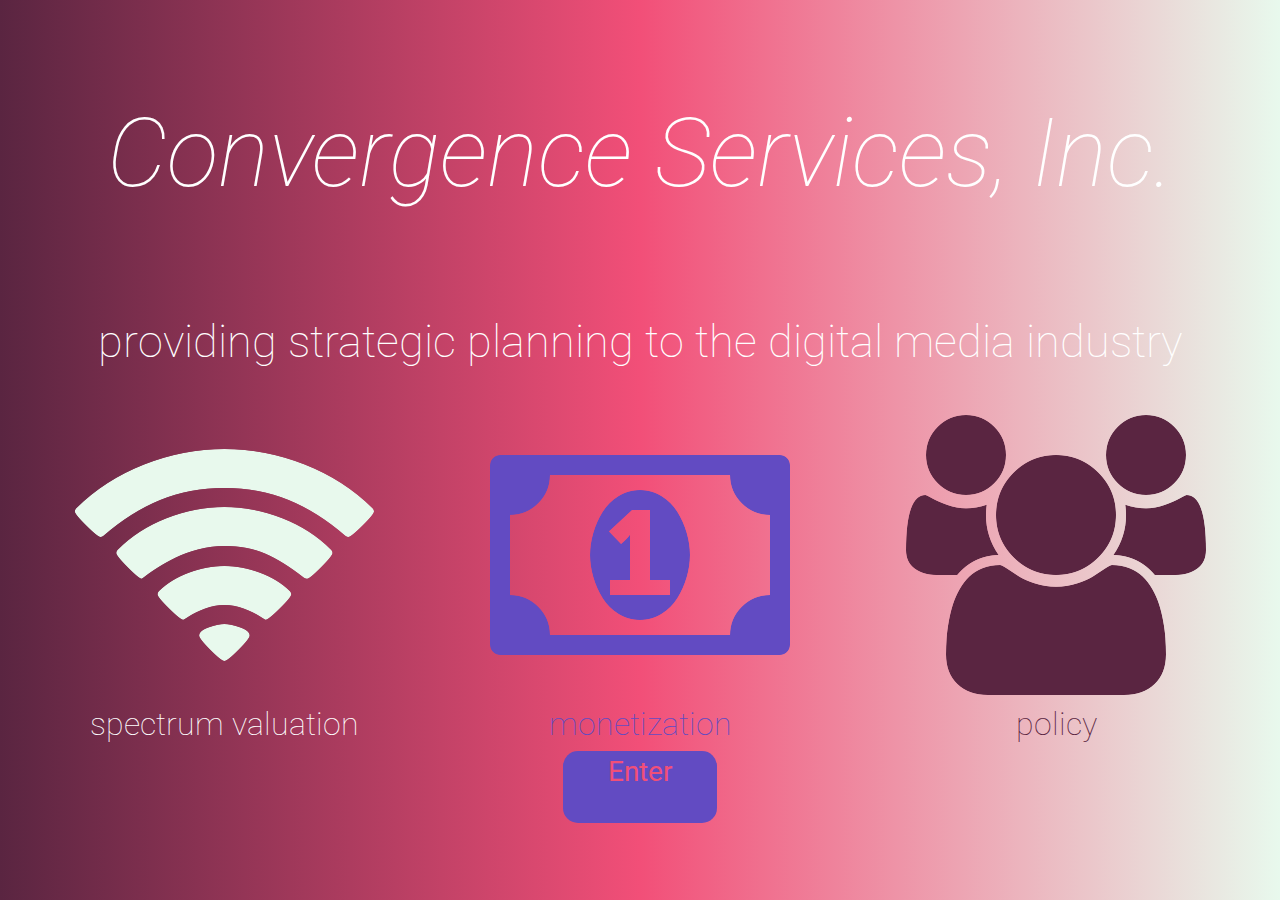
<file: index.html>
<!DOCTYPE html>
<html>
<head>
	<meta charset="utf-8">
	<meta name="viewport" content="width=device-width, initial-scale=1.0">
	<title>Convergence Services, Inc.</title>
	<link rel="stylesheet" type="text/css" href="indexStyles.css">
	<link href="https://fonts.googleapis.com/css?family=Lato" rel="stylesheet">
	<link href="https://fonts.googleapis.com/css?family=Roboto" rel="stylesheet">
	<link href="https://stackpath.bootstrapcdn.com/bootstrap/4.3.1/css/bootstrap.min.css" rel="stylesheet" integrity="sha384-ggOyR0iXCbMQv3Xipma34MD+dH/1fQ784/j6cY/iJTQUOhcWr7x9JvoRxT2MZw1T" crossorigin="anonymous">
	<link rel="stylesheet" href="https://use.fontawesome.com/releases/v5.5.0/css/all.css" integrity="sha384-B4dIYHKNBt8Bc12p+WXckhzcICo0wtJAoU8YZTY5qE0Id1GSseTk6S+L3BlXeVIU" crossorigin="anonymous">
</head>
<body>

<div>
	<h1>Convergence Services, Inc.</h1>
</div>
<div>
	<h2>providing strategic planning to the digital media industry</h2>
</div>
<div>
	<img src="images/symbol1.png">
	<h3>spectrum valuation</h3>
</div>
<div>
	<img src="images/symbol2.png">
	<h3>monetization</h3>
	<div class="button">
		<a href="about.html">Enter</a>
	</div>
</div>
<div>
	<img src="images/symbol3.png">
	<h3>policy</h3>
</div>


<script src="https://code.jquery.com/jquery-3.3.1.slim.min.js" integrity="sha384-q8i/X+965DzO0rT7abK41JStQIAqVgRVzpbzo5smXKp4YfRvH+8abtTE1Pi6jizo" crossorigin="anonymous"></script>

<script src="https://cdnjs.cloudflare.com/ajax/libs/popper.js/1.14.0/umd/popper.min.js" integrity="sha384-cs/chFZiN24E4KMATLdqdvsezGxaGsi4hLGOzlXwp5UZB1LY//20VyM2taTB4QvJ" crossorigin="anonymous"></script>

<script src="https://stackpath.bootstrapcdn.com/bootstrap/4.3.1/js/bootstrap.bundle.min.js" integrity="sha384-xrRywqdh3PHs8keKZN+8zzc5TX0GRTLCcmivcbNJWm2rs5C8PRhcEn3czEjhAO9o" crossorigin="anonymous"></script>
</body>
</html>
</file>
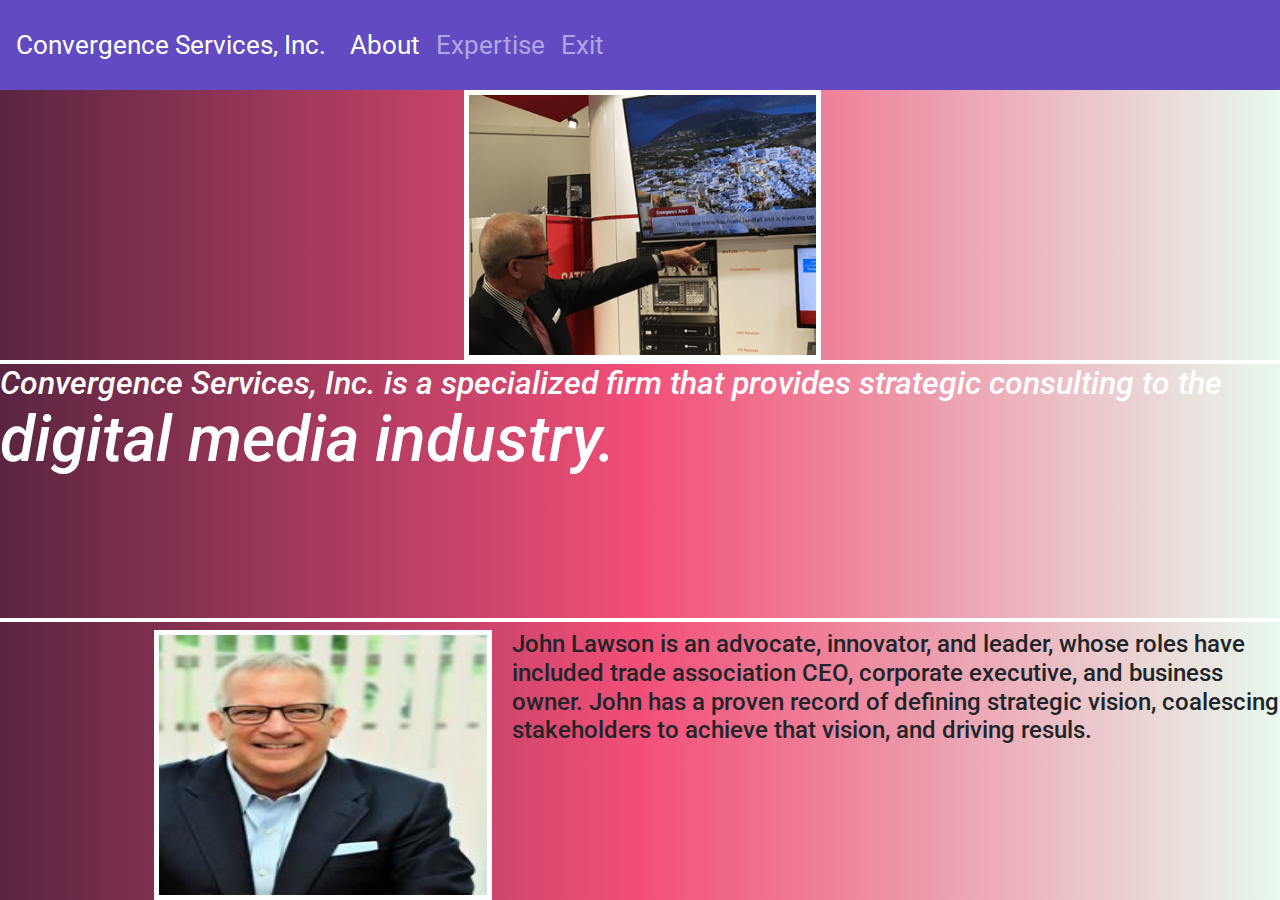
<file: about.html>
<!DOCTYPE html>
<html>
<head>
	<meta charset="utf-8">
	<meta name="viewport" content="width=device-width, initial-scale=1.0">
	<title>Convergence Services, Inc.</title>
	<link rel="stylesheet" type="text/css" href="aboutStyles.css">
	<link href="https://fonts.googleapis.com/css?family=Lato" rel="stylesheet">
	<link href="https://fonts.googleapis.com/css?family=Roboto" rel="stylesheet">
	<link href="https://stackpath.bootstrapcdn.com/bootstrap/4.3.1/css/bootstrap.min.css" rel="stylesheet" integrity="sha384-ggOyR0iXCbMQv3Xipma34MD+dH/1fQ784/j6cY/iJTQUOhcWr7x9JvoRxT2MZw1T" crossorigin="anonymous">
	<link rel="stylesheet" href="https://use.fontawesome.com/releases/v5.5.0/css/all.css" integrity="sha384-B4dIYHKNBt8Bc12p+WXckhzcICo0wtJAoU8YZTY5qE0Id1GSseTk6S+L3BlXeVIU" crossorigin="anonymous">
</head>
<body>

<nav class="navbar navbar-expand-lg navbar-dark">
  <a class="navbar-brand" href="#">Convergence Services, Inc.</a>
  <button class="navbar-toggler" type="button" data-toggle="collapse" data-target="#navbarSupportedContent" aria-controls="navbarSupportedContent" aria-expanded="false" aria-label="Toggle navigation">
    <span class="navbar-toggler-icon"></span>
  </button>

  <div class="collapse navbar-collapse" id="navbarSupportedContent">
    <ul class="navbar-nav mr-auto">
      <li class="nav-item active">
        <a class="nav-link" href="about.html">About</a>
      </li>
      <li class="nav-item">
        <a class="nav-link" href="expertise.html">Expertise</a>
      </li>
      <li class="nav-item">
        <a class="nav-link" href="index.html">Exit</a>
      </li>
    </ul>
  </div>
</nav>

<h2>Convergence Services, Inc. is a specialized firm that provides strategic consulting to the <span>digital media industry.</span></h2>

<div id="john1"><img src="images/johnLawson1.png"></div>

<h4>We assist, guide, and advise companies on spectrum valuation, monetization, policy, hybrid wireless networks, and next-generation emergency communications. Based near Washington, DC, we work at the intersection of technology, business, and policy.</h4>

<div id="john2"><img src="images/johnLawson2.jpg"></div>

<h1>John Lawson, <span>Founder/Principal</span></h1>

<h4>John Lawson is an advocate, innovator, and leader, whose roles have included trade association CEO, corporate executive, and business owner. John has a proven record of defining strategic vision, coalescing stakeholders to achieve that vision, and driving resuls.</h4>

<script src="https://code.jquery.com/jquery-3.3.1.slim.min.js" integrity="sha384-q8i/X+965DzO0rT7abK41JStQIAqVgRVzpbzo5smXKp4YfRvH+8abtTE1Pi6jizo" crossorigin="anonymous"></script>

<script src="https://cdnjs.cloudflare.com/ajax/libs/popper.js/1.14.0/umd/popper.min.js" integrity="sha384-cs/chFZiN24E4KMATLdqdvsezGxaGsi4hLGOzlXwp5UZB1LY//20VyM2taTB4QvJ" crossorigin="anonymous"></script>

<script src="https://stackpath.bootstrapcdn.com/bootstrap/4.3.1/js/bootstrap.bundle.min.js" integrity="sha384-xrRywqdh3PHs8keKZN+8zzc5TX0GRTLCcmivcbNJWm2rs5C8PRhcEn3czEjhAO9o" crossorigin="anonymous"></script>
</body>
</html>
</file>
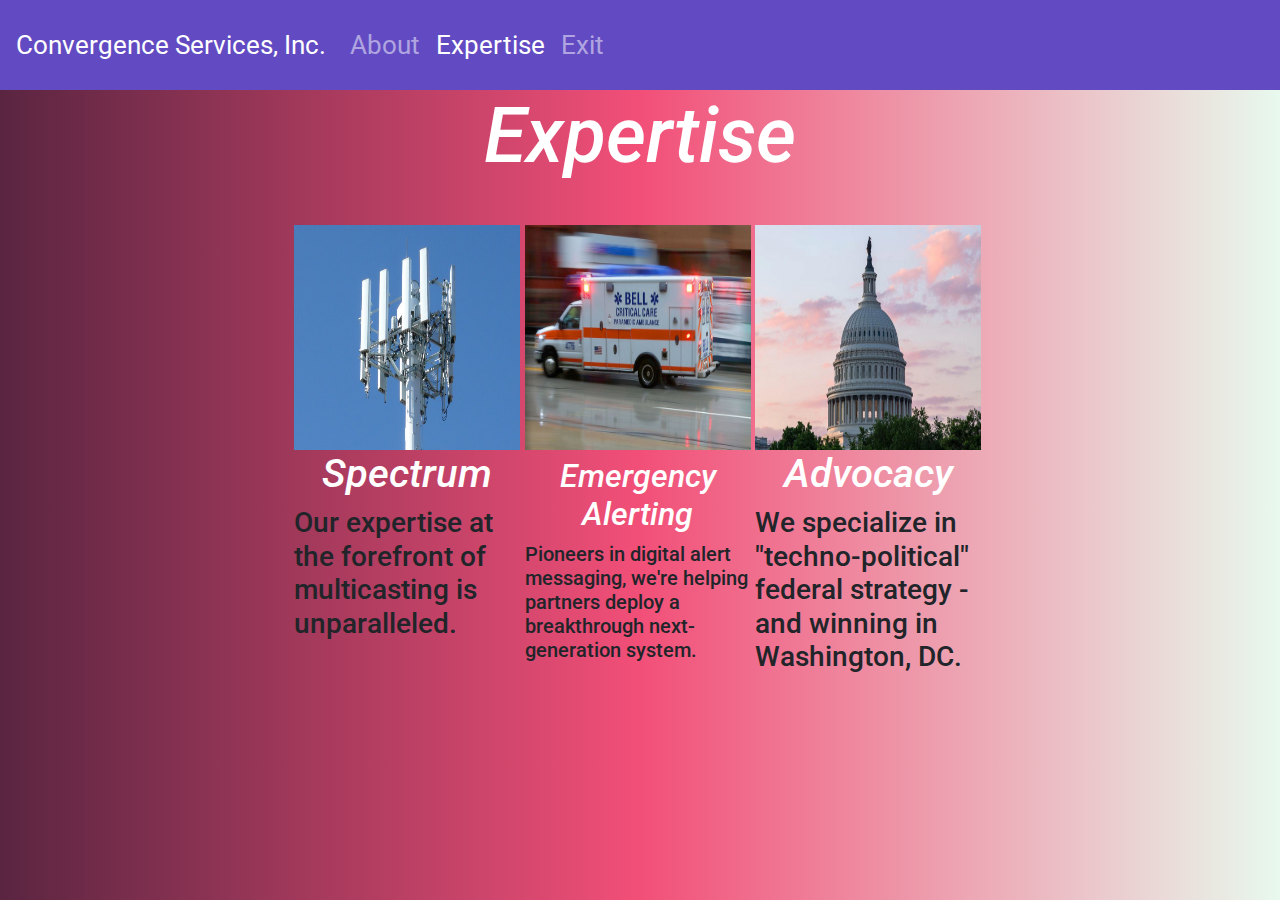
<file: expertise.html>
<!DOCTYPE html>
<html>
<head>
	<meta charset="utf-8">
	<meta name="viewport" content="width=device-width, initial-scale=1.0">
	<title>Convergence Services, Inc.</title>
	<link rel="stylesheet" type="text/css" href="expertiseStyles.css">
	<link href="https://fonts.googleapis.com/css?family=Lato" rel="stylesheet">
	<link href="https://fonts.googleapis.com/css?family=Roboto" rel="stylesheet">
	<link href="https://stackpath.bootstrapcdn.com/bootstrap/4.3.1/css/bootstrap.min.css" rel="stylesheet" integrity="sha384-ggOyR0iXCbMQv3Xipma34MD+dH/1fQ784/j6cY/iJTQUOhcWr7x9JvoRxT2MZw1T" crossorigin="anonymous">
	<link rel="stylesheet" href="https://use.fontawesome.com/releases/v5.5.0/css/all.css" integrity="sha384-B4dIYHKNBt8Bc12p+WXckhzcICo0wtJAoU8YZTY5qE0Id1GSseTk6S+L3BlXeVIU" crossorigin="anonymous">
</head>
<body>

<nav class="navbar navbar-expand-lg navbar-dark">
  <a class="navbar-brand" href="#">Convergence Services, Inc.</a>
  <button class="navbar-toggler" type="button" data-toggle="collapse" data-target="#navbarSupportedContent" aria-controls="navbarSupportedContent" aria-expanded="false" aria-label="Toggle navigation">
    <span class="navbar-toggler-icon"></span>
  </button>

  <div class="collapse navbar-collapse" id="navbarSupportedContent">
    <ul class="navbar-nav mr-auto">
      <li class="nav-item">
        <a class="nav-link" href="about.html">About</a>
      </li>
      <li class="nav-item active">
        <a class="nav-link" href="expertise.html">Expertise</a>
      </li>
      <li class="nav-item">
        <a class="nav-link" href="index.html">Exit</a>
      </li>
    </ul>
  </div>
</nav>

<h1><span style="font-size: 6vw;">Expertise</span></h1>

<img src="images/spectrum.jpg">
<img src="images/emergencyAlerting.jpg">
<img src="images/advocacy.jpg">

<div id="spectrum">
  <h1>Spectrum</h1>
  <h3>Our expertise at the forefront of multicasting is unparalleled.</h3>
</div>

<div id="emergencyAlerting">
  <h2>Emergency Alerting</h2>
  <h5>Pioneers in digital alert messaging, we're helping partners deploy a breakthrough next-generation system.</h5>
</div>

<div id="advocacy">
  <h1>Advocacy</h1>
  <h3>We specialize in "techno-political" federal strategy - and winning in Washington, DC.</h3>
</div>

<script src="https://code.jquery.com/jquery-3.3.1.slim.min.js" integrity="sha384-q8i/X+965DzO0rT7abK41JStQIAqVgRVzpbzo5smXKp4YfRvH+8abtTE1Pi6jizo" crossorigin="anonymous"></script>

<script src="https://cdnjs.cloudflare.com/ajax/libs/popper.js/1.14.0/umd/popper.min.js" integrity="sha384-cs/chFZiN24E4KMATLdqdvsezGxaGsi4hLGOzlXwp5UZB1LY//20VyM2taTB4QvJ" crossorigin="anonymous"></script>

<script src="https://stackpath.bootstrapcdn.com/bootstrap/4.3.1/js/bootstrap.bundle.min.js" integrity="sha384-xrRywqdh3PHs8keKZN+8zzc5TX0GRTLCcmivcbNJWm2rs5C8PRhcEn3czEjhAO9o" crossorigin="anonymous"></script>
</body>
</html>
</file>
<file: indexStyles.css>
* {
	box-sizing: border-box;
}

body, html {
	width: 100vw;
	height: 100vh;
	margin: 0;
}

body {
	font-family: 'Lato', sans-serif;
	background: rgb(90,37,65);
	background: linear-gradient(90deg, rgba(90,37,65,1) 0%, rgba(242,79,120,1) 50%, rgba(232,249,237,1) 100%);
	color: white;
	display: grid;
	grid-template-rows: 35% 10% 55%;
	grid-template-columns: 35% 30% 35%;
}

div {
	color: white;
	text-align: center;
}

div:nth-of-type(1) {
	grid-row: 1 / 2;
	grid-column: 1 / 4;
}

div h1 {
	font-weight: lighter;
	font-style: italic;
	font-size: 7.5vw;
	padding-top: 1em;
}

div:nth-of-type(2) {
	grid-row: 2 / 3;
	grid-column: 1 / 4;
}

div h2 {
	font-weight: lighter;
	font-size: 3.5vw;

}

div:nth-of-type(3) {
	grid-row: 3 / 4;
	grid-column: 1 / 2;
}

div img {
	float: top;
	margin: 0 auto;
}

div h3 {
	float: bottom;
	font-weight: lighter;
	font-family: Roboto;
	font-size: 2.5vw;
}


div:nth-of-type(4) {
	grid-row: 3 / 4;
	grid-column: 2 / 3;
	color: #624bc2;
	
}

.button {
	float: bottom;
	background: #624bc2;
	width: 12vw;
	height: 8vh;
	margin: 0 auto;
	border-radius: 15px;
}

.button:hover {
	background: #e8f9ed;
}

.button a {
	color: #f24f78;
	width: 100%;
	height: 100%;
	font-size: 2.2vw;
}

div:nth-of-type(5) {
	grid-row: 3 / 4;
	grid-column: 3 / 4;
	color: #5a2541;
	
}

/* media query for mobile portrait layout (675px or less) */
@media only screen and (max-width: 675px) {
	html {
		position: relative;
	} 

	body {
		display: grid;
		grid-template-rows: 10% 8% 26% 26% 30%;
		grid-template-columns: 100%;
	}

	div:nth-of-type(1) {
	grid-row: 1 / 2;
	grid-column: 1 / 2;
	}

	div:nth-of-type(2) {
		grid-row: 2 / 3;
		grid-column: 1 / 2;
	}

	div:nth-of-type(3) {
		grid-row: 3 / 4;
		grid-column: 1 / 2;		
	}

	div:nth-of-type(4) {
		grid-row: 4 / 5;
		grid-column: 1 / 2;
	}

	div:nth-of-type(5) {
		grid-row: 5 / 6;
		grid-column: 1 / 2;
	}

	div img {
		max-height: 20vh;
	}

	.button {
		position: absolute;
		margin-left: 39.5vw;
		margin-bottom: 1vh;
		bottom: 0;
		height: 30px;
		width: 100px;
	}

	.button a {
		font-size: 3vw;
	}

	div h3 {
		font-size: 7vw;
	}
}
</file>
<file: aboutStyles.css>
* {
	box-sizing: border-box;
}

html, body {
	width: 100vw;
	height: 100vh;
	margin: 0;
}

body {
	font-family: 'Lato', sans-serif;
	background: rgb(90,37,65);
	background: linear-gradient(90deg, rgba(90,37,65,1) 0%, rgba(242,79,120,1) 50%, rgba(232,249,237,1) 100%);
	color: white;
	display: grid;
	grid-template-rows: 10% 20% 25% 15% 30%; 
	grid-template-columns: 16% 34% 34% 16%;
}

nav {
	font-size: 2vw;
	grid-row: 1 / 2;
	grid-column: 1 / 5;
	background: #624bc2;
}

nav .navbar-brand {
	font-size: 2vw;
}

h2 {
	grid-row: 2 / 3;
	grid-column: 2 / 3;
	color: white;
	font-style: italic;
	font-weight: lighter;
	padding-top: 40px;

}

h2 span {
	text-decoration: underline;
}

#john1 {
	grid-row: 2 / 4;
	grid-column: 3 / 4;
	padding-top: 50px;
}

#john1 img {
		border: 5px solid white;
		margin-left: 5px;
}

h4:nth-of-type(1) {
	margin: none;
	font-family: Roboto;
	grid-row: 3 / 4;
	grid-column: 2 / 3;
	color: black;
}

#john2 {
	padding-top: 10px;
	border-top: 1px solid white;
	grid-row: 4 / 6;
	grid-column: 2 / 3;
	text-align: right;
}

#john2 img {
	width: 50%;
	height: 85%;
	border: 5px solid white;
	margin-right: 20px;
}

h1 {
	border-top: 1px solid white;
	grid-row: 4 / 5;
	grid-column: 3 / 4;
	color: white;
}

h4:nth-of-type(2) {
	grid-row: 5 / 6;
	grid-column: 3 / 4;
}

@media only screen and (max-width: 1300px) {
	body {
		display: grid;
		grid-template-rows: 10% 30% 30% 30%;
		grid-template-columns: 40% 60%;
	}

	#john1 {
		text-align: center;
		padding: 0;
		grid-row: 2 / 3;
		grid-column: 1 / 3;
	}

	#john1 img {
		height: 100%;
	}

	h2 {
		padding: 0;
		grid-row: 3 / 4;
		grid-column: 1 / 3;
		border-top: 4px solid white;
		border-bottom: 4px solid white;
	}

	h2 span {
		text-decoration: none;
		font-size: 2em;
	}

	#john2 {
		border-top: none;
		padding: 0;
		grid-row: 4 / 5;
		grid-column: 1 / 2;
	}

	#john2 img {
		height: 100%;
		width: 66%;
	}

	h4:nth-of-type(2) {
		grid-row: 4 / 5;
		grid-column: 2 / 3;
	}

	/* hidin stuff */
	h4:nth-of-type(1) {
		display: none;
	}

	h1 {
		display: none;
	}
}

@media only screen and (max-width: 565px) {

	h2 span {
		font-size: inherit;
	}
}
</file>
<file: expertiseStyles.css>
* {
	box-sizing: border-box;
}

html, body {
	width: 100vw;
	height: 100vh;
	margin: 0;
}

body {
	font-family: 'Lato', sans-serif;
	background: rgb(90,37,65);
	background: linear-gradient(90deg, rgba(90,37,65,1) 0%, rgba(242,79,120,1) 50%, rgba(232,249,237,1) 100%);
	color: white;
	display: grid;
	grid-template-rows: 10% 15% 25% 25% 25%; 
	grid-template-columns: 23% 18% 18% 18% 23%;
}

nav {
	font-size: 2vw;
	grid-row: 1 / 2;
	grid-column: 1 / 6;
	background: #624bc2;
}

nav .navbar-brand {
	font-size: 2vw;
}

h1 {
	grid-row: 2 / 3;
	grid-column: 2 / 5;
	color: white;
	text-align: center;
	font-style: italic;
}

img:nth-of-type(1) {
	grid-row: 3 / 4;
	grid-column: 2 / 3;
	width: 98%;
	height: 100%;
	text-align: center;
}

img:nth-of-type(2) {
	grid-row: 3 / 4;
	grid-column: 3 / 4;
	width: 98%;
	height: 100%;
	text-align: center;
}

img:nth-of-type(3) {
	grid-row: 3 / 4;
	grid-column: 4 / 5;
	width: 98%;
	height: 100%;
	text-align: center;
}

#spectrum {
	grid-row: 4 / 5;
	grid-column: 2 / 3;
	width: 98%;
	height: 100%;
}

#spectrum h1 {
	color: white;
	font-style: italic;
	text-align: center;
}

#emergencyAlerting {
	grid-row: 4 / 5;
	grid-column: 3 / 4;
	width: 98%;
	height: 100%;
}

#emergencyAlerting h2 {
	padding-top: 7px;
	color: white;
	font-style: italic;
	text-align: center;
}

#advocacy {
	grid-row: 4 / 5;
	grid-column: 4 / 5;
	width: 98%;
	height: 100%;
}

#advocacy h1 {
	color: white;
	font-style: italic;
	text-align: center;
}

@media only screen and (max-width: 975px) {
	body {
		display: grid;
		grid-template-rows: 10% 15% 25% 25% 25%;
		grid-template-columns: 50% 50%
	}

	h1 {
	grid-row: 2 / 3;
	grid-column: 1 / 3;
	color: white;
	text-align: center;
	font-style: italic;
	}

	img:nth-of-type(1) {
	grid-row: 3 / 4;
	grid-column: 1 / 2;
	margin: 0 auto;
	width: 92%;
	height: 100%;
	}

	#spectrum {
	grid-row: 3 / 4;
	grid-column: 2 / 3;
	width: 95%;
	height: 100%;
	}

	img:nth-of-type(2) {
	grid-row: 4 / 5;
	grid-column: 1 / 2;
	margin: 0 auto;
	margin-top: 5px;
	margin-bottom: 5px;
	width: 92%;
	height: 100%;	
	}

	#emergencyAlerting {
		grid-row: 4 / 5;
		grid-column: 2 / 3;
		width: 95%;
		height: 100%;
	}

	img:nth-of-type(3) {
		grid-row: 5 / 6;
		grid-column: 1 /2;
		margin: 0 auto;
		margin-top: 10px;
		width: 92%;
		height: 100%;
	}

	#advocacy {
		grid-row: 5 / 6;
		grid-column: 2 / 3;
		width: 95%;
		height: 100%;
	}
}
</file>
